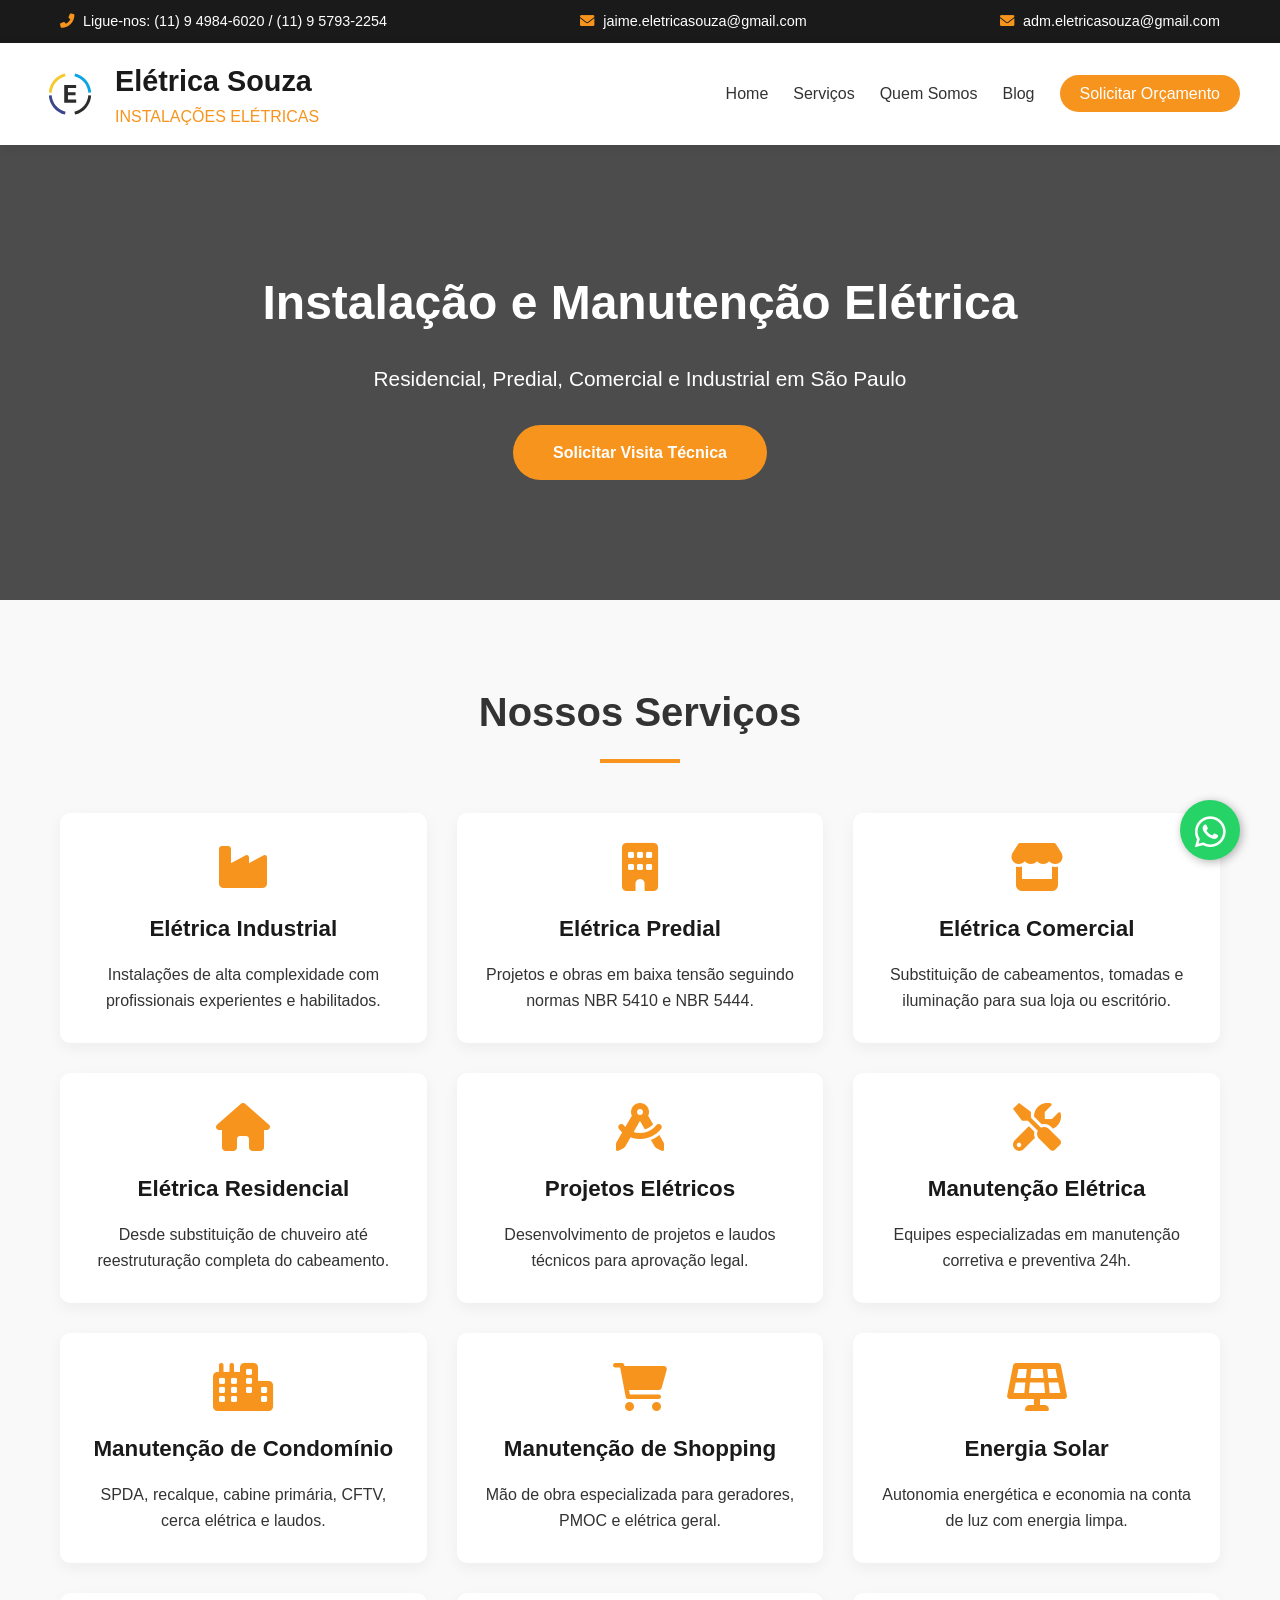
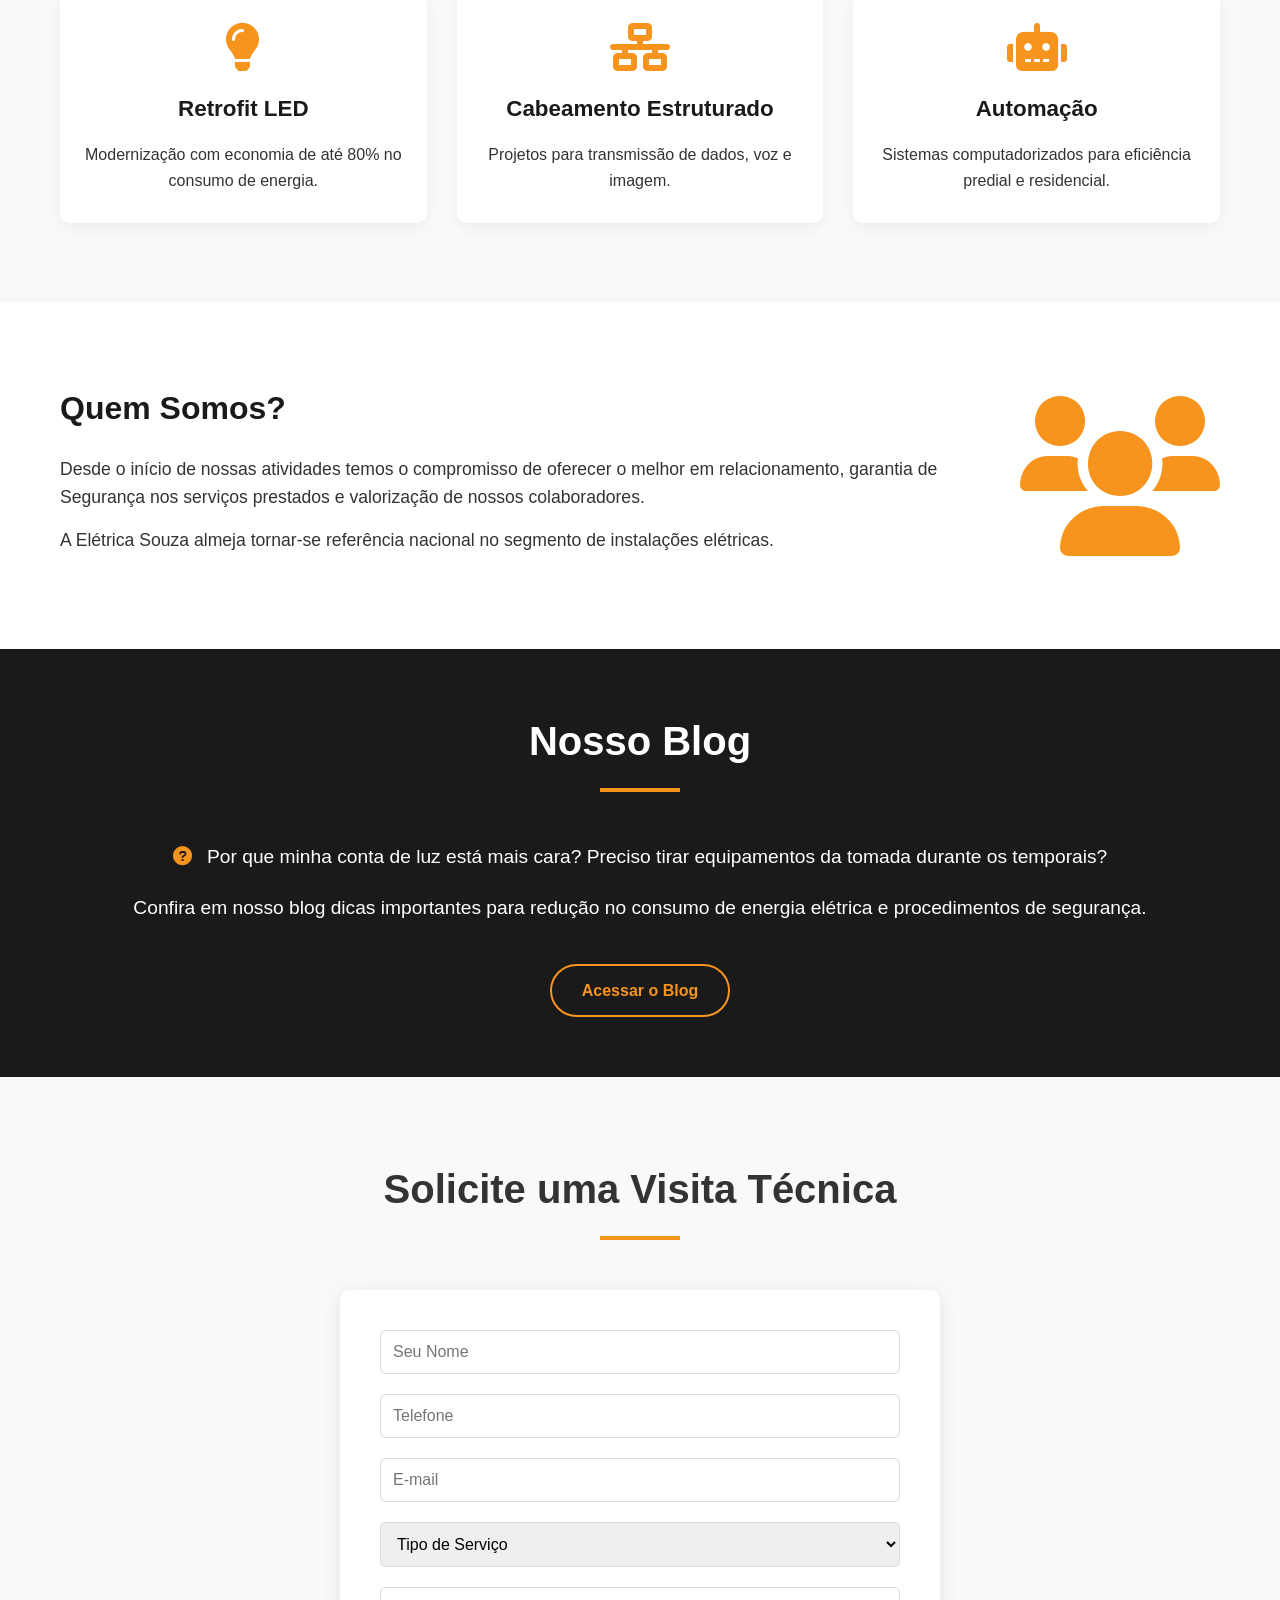
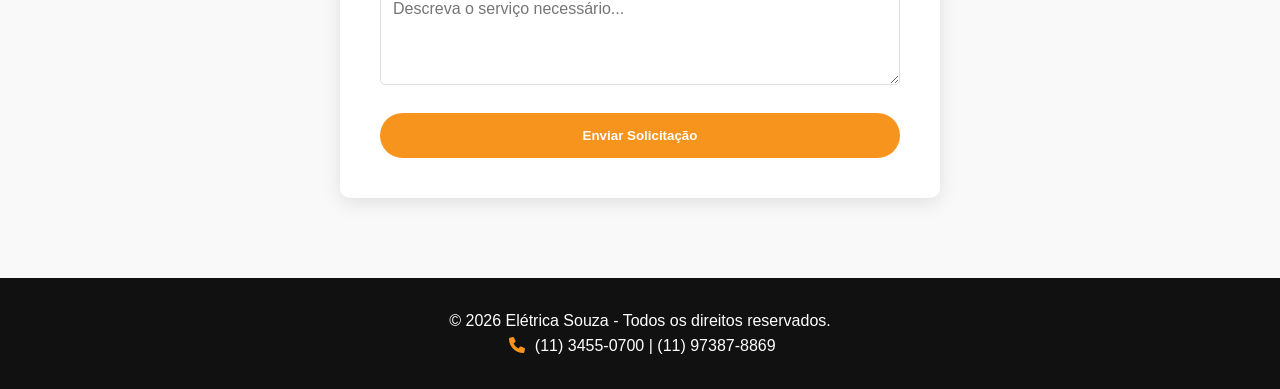
<file: projeto_web/index.html>
﻿<!DOCTYPE html>
<html lang="pt-BR">
<head>
    <meta charset="UTF-8">
    <meta name="viewport" content="width=device-width, initial-scale=1.0">
    <title>Elétrica Souza | Eletricista em São Paulo</title>
    <link rel="stylesheet" href="https://cdnjs.cloudflare.com/ajax/libs/font-awesome/6.0.0/css/all.min.css">
    <link rel="stylesheet" href="css/style.css">
</head>
<body>
    <!-- Botão WhatsApp Fixo -->
    <a href="https://w.app/vofrjm" class="whatsapp-float" target="_blank">
        <i class="fab fa-whatsapp"></i>
    </a>

    <!-- Top Bar -->
    <div class="top-bar">
        <div class="container">
            <span><i class="fas fa-phone-alt"></i> Ligue-nos: (11) 9 4984-6020 / (11) 9 5793-2254</span>
            <span><i class="fas fa-envelope"></i> jaime.eletricasouza@gmail.com</span>
            <span><i class="fas fa-envelope"></i> adm.eletricasouza@gmail.com</span>
        </div>
    </div>

    <!-- Header -->
    <header>
        <div class="container header-flex">
            <div class="logo">
                <img src="../img/logo_eletrica.svg" alt="Elétrica Souza" class="logo-img">
                <div class="logo-text">
                    <h1>Elétrica Souza <span>INSTALAÇÕES ELÉTRICAS</span></h1>
                </div>
            </div>
            <nav>
                <ul>
                    <li><a href="#home">Home</a></li>
                    <li><a href="#servicos">Serviços</a></li>
                    <li><a href="#quem-somos">Quem Somos</a></li>
                    <li><a href="#blog">Blog</a></li>
                    <li><a href="#contato" class="btn-orcamento">Solicitar Orçamento</a></li>
                </ul>
            </nav>
        </div>
    </header>

    <!-- Hero Section -->
    <section id="home" class="hero">
        <div class="container hero-content">
            <h2>Instalação e Manutenção Elétrica</h2>
            <p>Residencial, Predial, Comercial e Industrial em São Paulo</p>
            <a href="#contato" class="btn-primary">Solicitar Visita Técnica</a>
        </div>
    </section>

    <!-- Serviços Principais -->
    <section id="servicos" class="servicos">
        <div class="container">
            <h2 class="section-title">Nossos Serviços</h2>
            <div class="grid-servicos">
                <div class="card">
                    <i class="fas fa-industry"></i>
                    <h3>Elétrica Industrial</h3>
                    <p>Instalações de alta complexidade com profissionais experientes e habilitados.</p>
                </div>
                <div class="card">
                    <i class="fas fa-building"></i>
                    <h3>Elétrica Predial</h3>
                    <p>Projetos e obras em baixa tensão seguindo normas NBR 5410 e NBR 5444.</p>
                </div>
                <div class="card">
                    <i class="fas fa-store"></i>
                    <h3>Elétrica Comercial</h3>
                    <p>Substituição de cabeamentos, tomadas e iluminação para sua loja ou escritório.</p>
                </div>
                <div class="card">
                    <i class="fas fa-home"></i>
                    <h3>Elétrica Residencial</h3>
                    <p>Desde substituição de chuveiro até reestruturação completa do cabeamento.</p>
                </div>
                <div class="card">
                    <i class="fas fa-drafting-compass"></i>
                    <h3>Projetos Elétricos</h3>
                    <p>Desenvolvimento de projetos e laudos técnicos para aprovação legal.</p>
                </div>
                <div class="card">
                    <i class="fas fa-tools"></i>
                    <h3>Manutenção Elétrica</h3>
                    <p>Equipes especializadas em manutenção corretiva e preventiva 24h.</p>
                </div>
                <div class="card">
                    <i class="fas fa-city"></i>
                    <h3>Manutenção de Condomínio</h3>
                    <p>SPDA, recalque, cabine primária, CFTV, cerca elétrica e laudos.</p>
                </div>
                <div class="card">
                    <i class="fas fa-shopping-cart"></i>
                    <h3>Manutenção de Shopping</h3>
                    <p>Mão de obra especializada para geradores, PMOC e elétrica geral.</p>
                </div>
                <div class="card">
                    <i class="fas fa-solar-panel"></i>
                    <h3>Energia Solar</h3>
                    <p>Autonomia energética e economia na conta de luz com energia limpa.</p>
                </div>
                <div class="card">
                    <i class="fas fa-lightbulb"></i>
                    <h3>Retrofit LED</h3>
                    <p>Modernização com economia de até 80% no consumo de energia.</p>
                </div>
                <div class="card">
                    <i class="fas fa-network-wired"></i>
                    <h3>Cabeamento Estruturado</h3>
                    <p>Projetos para transmissão de dados, voz e imagem.</p>
                </div>
                <div class="card">
                    <i class="fas fa-robot"></i>
                    <h3>Automação</h3>
                    <p>Sistemas computadorizados para eficiência predial e residencial.</p>
                </div>
            </div>
        </div>
    </section>

    <!-- Quem Somos -->
    <section id="quem-somos" class="quem-somos">
        <div class="container flex-qs">
            <div class="qs-text">
                <h2>Quem Somos?</h2>
                <p>Desde o início de nossas atividades temos o compromisso de oferecer o melhor em relacionamento, garantia de Segurança nos serviços prestados e valorização de nossos colaboradores.</p>
                <p>A Elétrica Souza almeja tornar-se referência nacional no segmento de instalações elétricas.</p>
            </div>
            <div class="qs-img">
                <i class="fas fa-users" style="font-size: 10rem; color: #f7941d;"></i>
            </div>
        </div>
    </section>

    <!-- Blog -->
    <section id="blog" class="blog">
        <div class="container">
            <h2 class="section-title" style="color: #fff;">Nosso Blog</h2>
            <div class="blog-content">
                <p><i class="fas fa-question-circle"></i> Por que minha conta de luz está mais cara? Preciso tirar equipamentos da tomada durante os temporais?</p>
                <p>Confira em nosso blog dicas importantes para redução no consumo de energia elétrica e procedimentos de segurança.</p>
                <a href="https://www.instagram.com/eletricasouzaa/" class="btn-secondary">Acessar o Blog</a>
            </div>
        </div>
    </section>

    <!-- Contato -->
    <section id="contato" class="contato">
        <div class="container">
            <h2 class="section-title">Solicite uma Visita Técnica</h2>
            <div class="form-box">
                <form id="formContato">
                    <input type="text" placeholder="Seu Nome" required>
                    <input type="tel" placeholder="Telefone" required>
                    <input type="email" placeholder="E-mail">
                    <select required>
                        <option value="">Tipo de Serviço</option>
                        <option>Residencial</option>
                        <option>Comercial</option>
                        <option>Industrial</option>
                        <option>Condomínio</option>
                    </select>
                    <textarea placeholder="Descreva o serviço necessário..." rows="4"></textarea>
                    <button type="submit" class="btn-primary">Enviar Solicitação</button>
                </form>
            </div>
        </div>
    </section>

    <!-- Footer -->
    <footer>
        <div class="container">
            <p>&copy; 2026 Elétrica Souza - Todos os direitos reservados.</p>
            <p><i class="fas fa-phone"></i> (11) 3455-0700 | (11) 97387-8869</p>
        </div>
    </footer>

    <script src="js/script.js"></script>
</body>
</html>
</file>
<file: projeto_web/css/style.css>
﻿* {
    margin: 0;
    padding: 0;
    box-sizing: border-box;
    font-family: 'Segoe UI', Roboto, Arial, sans-serif;
}

body { color: #333; line-height: 1.6; }

.container {
    max-width: 1200px;
    margin: 0 auto;
    padding: 0 20px;
}

/* Top Bar */
.top-bar {
    background: #1a1a1a;
    color: #fff;
    padding: 10px 0;
    font-size: 0.9rem;
}
.top-bar .container {
    display: flex;
    justify-content: space-between;
}
.top-bar i { color: #f7941d; margin-right: 5px; }

/* Header */
header {
    background: #fff;
    box-shadow: 0 2px 10px rgba(0,0,0,0.1);
    position: sticky;
    top: 0;
    z-index: 100;
}
.header-flex {
    display: flex;
    justify-content: space-between;
    align-items: center;
    padding: 15px 0;
}
.logo h1 {
    font-size: 1.8rem;
    font-weight: 700;
    color: #1a1a1a;
}
.logo span {
    font-size: 1rem;
    font-weight: 400;
    color: #f7941d;
    display: block;
}
nav ul {
    display: flex;
    list-style: none;
    gap: 25px;
    align-items: center;
}
nav a {
    text-decoration: none;
    color: #333;
    font-weight: 500;
    transition: color 0.3s;
}
nav a:hover { color: #f7941d; }
.btn-orcamento {
    background: #f7941d;
    color: #fff !important;
    padding: 10px 20px;
    border-radius: 30px;
}

/* Hero */
.hero {
    background: linear-gradient(rgba(0,0,0,0.7), rgba(0,0,0,0.7)), url('https://images.unsplash.com/photo-1621905251189-08b45d6a269e?q=80&w=2069&auto=format&fit=crop') center/cover;
    color: #fff;
    padding: 120px 0;
    text-align: center;
}
.hero h2 { font-size: 3rem; margin-bottom: 20px; }
.hero p { font-size: 1.3rem; margin-bottom: 30px; }
.btn-primary {
    background: #f7941d;
    color: #fff;
    padding: 15px 40px;
    text-decoration: none;
    border-radius: 50px;
    font-weight: bold;
    display: inline-block;
    border: none;
    cursor: pointer;
    transition: background 0.3s;
}
.btn-primary:hover { background: #e07e0e; }

/* Serviços */
.servicos { padding: 80px 0; background: #f9f9f9; }
.section-title {
    text-align: center;
    font-size: 2.5rem;
    margin-bottom: 50px;
    position: relative;
}
.section-title:after {
    content: '';
    display: block;
    width: 80px;
    height: 4px;
    background: #f7941d;
    margin: 15px auto;
}
.grid-servicos {
    display: grid;
    grid-template-columns: repeat(auto-fit, minmax(300px, 1fr));
    gap: 30px;
}
.card {
    background: #fff;
    padding: 30px 20px;
    border-radius: 10px;
    box-shadow: 0 5px 15px rgba(0,0,0,0.05);
    text-align: center;
    transition: transform 0.3s;
}
.card:hover { transform: translateY(-10px); }
.card i {
    font-size: 3rem;
    color: #f7941d;
    margin-bottom: 20px;
}
.card h3 {
    font-size: 1.4rem;
    margin-bottom: 15px;
    color: #1a1a1a;
}

/* Quem Somos */
.quem-somos { padding: 80px 0; }
.flex-qs {
    display: flex;
    align-items: center;
    gap: 50px;
}
.qs-text h2 { font-size: 2rem; margin-bottom: 20px; color: #1a1a1a; }
.qs-text p { margin-bottom: 15px; font-size: 1.1rem; }
.qs-img { text-align: center; flex: 1; }

/* Blog */
.blog {
    background: #1a1a1a;
    color: #fff;
    padding: 60px 0;
    text-align: center;
}
.blog-content p { font-size: 1.2rem; margin-bottom: 20px; }
.blog-content i { color: #f7941d; margin-right: 10px; }
.btn-secondary {
    background: transparent;
    border: 2px solid #f7941d;
    color: #f7941d;
    padding: 12px 30px;
    text-decoration: none;
    border-radius: 30px;
    display: inline-block;
    margin-top: 20px;
    font-weight: bold;
}

/* Contato */
.contato { padding: 80px 0; background: #f9f9f9; }
.form-box {
    max-width: 600px;
    margin: 0 auto;
    background: #fff;
    padding: 40px;
    border-radius: 10px;
    box-shadow: 0 5px 20px rgba(0,0,0,0.1);
}
.form-box input, .form-box select, .form-box textarea {
    width: 100%;
    padding: 12px;
    margin-bottom: 20px;
    border: 1px solid #ddd;
    border-radius: 5px;
    font-size: 1rem;
}
.form-box button { width: 100%; }

/* Footer */
footer {
    background: #111;
    color: #fff;
    text-align: center;
    padding: 30px 0;
}
footer i { color: #f7941d; margin: 0 5px; }

/* Responsivo */
@media (max-width: 768px) {
    .header-flex { flex-direction: column; gap: 20px; }
    nav ul { flex-wrap: wrap; justify-content: center; }
    .hero h2 { font-size: 2rem; }
    .flex-qs { flex-direction: column; text-align: center; }
    .top-bar .container { flex-direction: column; text-align: center; gap: 5px; }
}

/* Tamanho do Logo */
.logo-img {
    width: 60px;  /* ALTERE AQUI - quanto menor o número, menor o logo */
    height: auto;
}

.logo {
    display: flex;
    align-items: center;
    gap: 15px;
}

/* Botão WhatsApp Flutuante */
.whatsapp-float {
    position: fixed;
    width: 60px;
    height: 60px;
    bottom: 40px;
    right: 40px;
    background-color: #25d366;
    color: #fff;
    border-radius: 50px;
    text-align: center;
    font-size: 35px;
    box-shadow: 2px 2px 10px rgba(0,0,0,0.3);
    z-index: 1000;
    display: flex;
    align-items: center;
    justify-content: center;
    text-decoration: none;
    transition: all 0.3s ease;
    animation: pulse 2s infinite;
}

.whatsapp-float:hover {
    background-color: #20ba5a;
    transform: scale(1.1);
    box-shadow: 2px 2px 20px rgba(37, 211, 102, 0.5);
}

.whatsapp-float i {
    margin-top: 3px;
}

/* Animação de pulso */
@keyframes pulse {
    0% {
        box-shadow: 0 0 0 0 rgba(37, 211, 102, 0.7);
    }
    70% {
        box-shadow: 0 0 0 15px rgba(37, 211, 102, 0);
    }
    100% {
        box-shadow: 0 0 0 0 rgba(37, 211, 102, 0);
    }
}

/* Responsivo - Ajusta posição em telas menores */
@media (max-width: 768px) {
    .whatsapp-float {
        width: 50px;
        height: 50px;
        bottom: 20px;
        right: 20px;
        font-size: 30px;
    }
}
</file>
